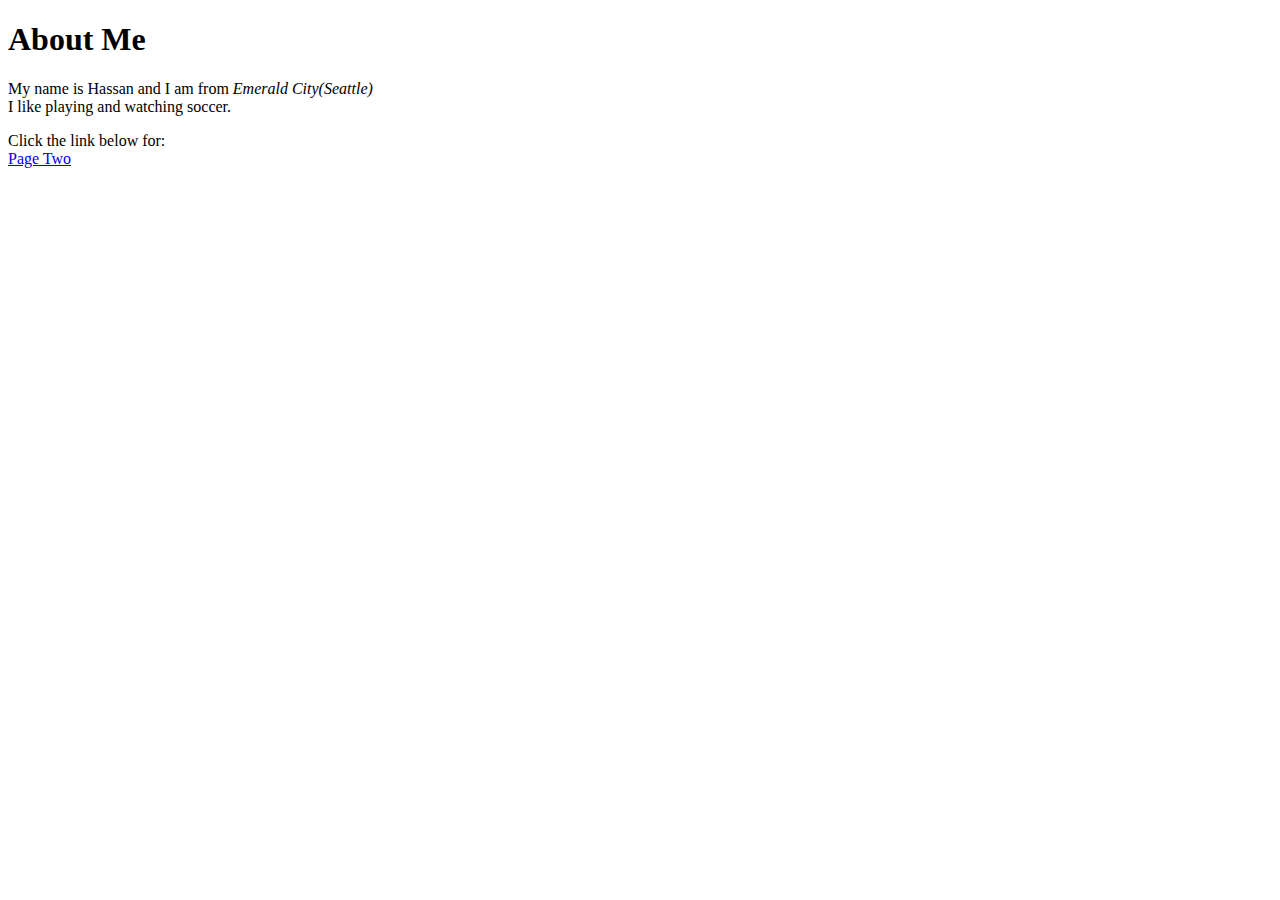
<file: index.html>
<!DOCTYPE html>
<html lang="en">
  <head>
    <meta charset="utf-8">
    <title>Portfolio Page One</title>
  </head>
  <header>
    <h1>About Me</h1>
  </header>
  <main>
    <p>My name is Hassan and I am from <em>Emerald City(Seattle)</em></br>
      I like playing and watching soccer.
    </p>
    <p>Click the link below for: </br>
      <a href="page2.html">Page Two</a>
    </p>
  </main>
</html>
</file>
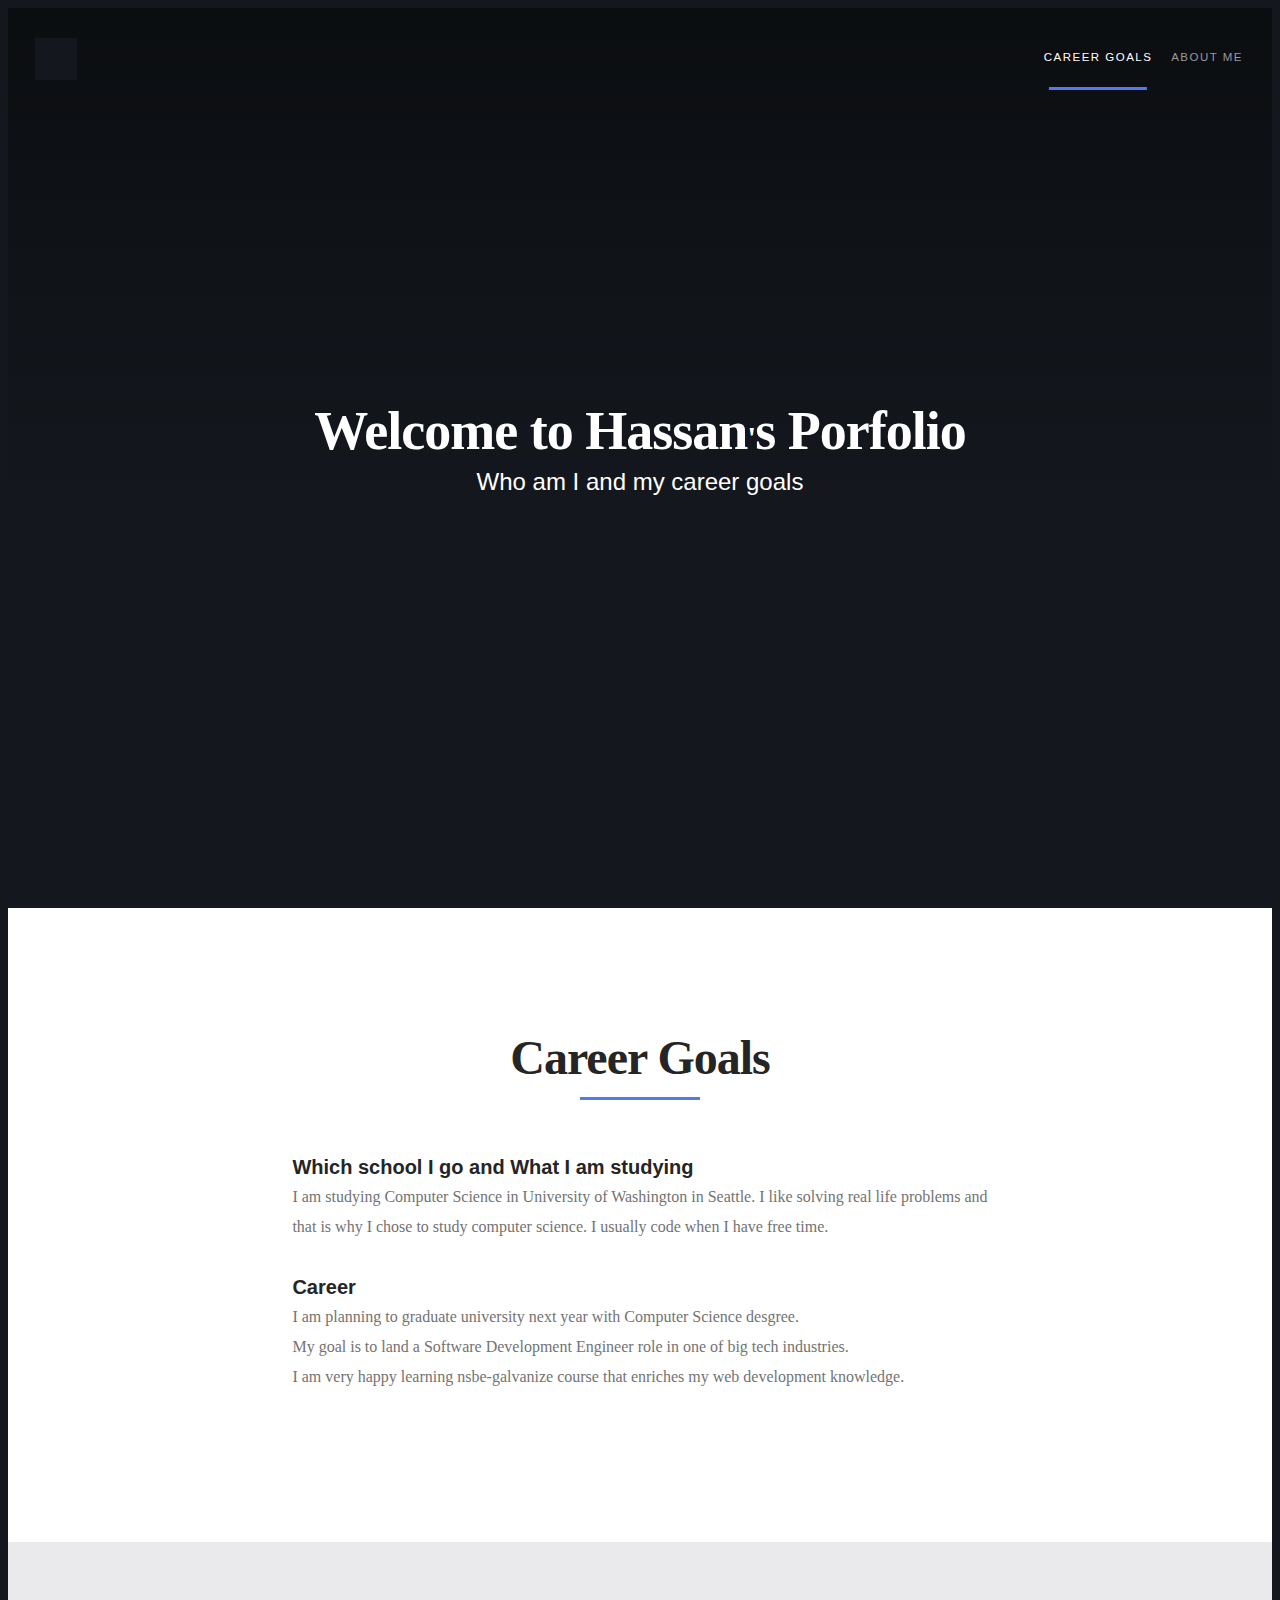
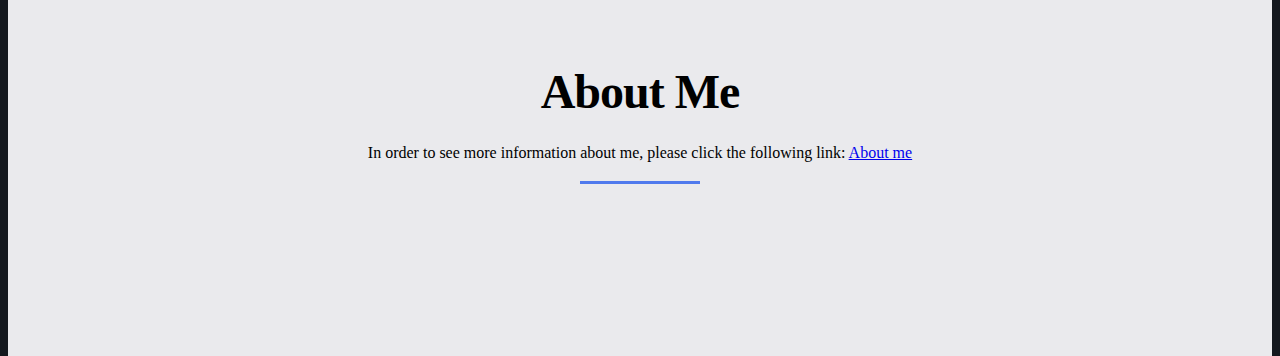
<file: index2.html>
<!DOCTYPE html>
<html class="no-js" lang="en">
<head>
	<meta charset="utf-8">
	<title>Portfolio</title>
	<meta name="description" content="">  
	<meta name="author" content="">
	<meta name="viewport" content="width=device-width, initial-scale=1, maximum-scale=1">
	<link rel="stylesheet" href="style.css">
</head>
<body id="top">
   <header>
		<div class="row">
			<div class="logo">
				 <a class="smoothscroll" href="#top">Portfolio</a>
			</div>
			<nav id="main-nav-wrap">
				<ul class="main-navigation">
					<li class="current"><a class="smoothscroll" href="#about" title="">Career Goals</a></li>
					<li><a class="smoothscroll" href="#careers" title="">About me</a></li>
				</ul>
			</nav>
		</div>
	</header>

	<section id="intro">
		<div class="shadow-overlay"></div>
		<div class="intro-content">
			<div class="row">
				<div class="col-twelve" style="text-align: center">
					<h1>Welcome to Hassan<span class="apostrophe">'</span>s Porfolio</h1>
					<h2 style="color: white">Who am I and my career goals</h2>
				</div>  
   			</div>   		 		
		</div>
	</section>

	<section id="about">  
		<div class="row section-intro">
			<div class="col-twelve with-bottom-line">
				<h1>Career Goals</h1>
			</div>
		</div>
			<h3 class="lead overview-task" align="left">Which school I go and What I am studying</h3>
			<p class="lead overview-task" align="left">I am studying Computer Science in University of Washington in Seattle. I like solving real life problems and that is why I chose to study computer science. I usually code when I have free time.</br></p>
			</br>
			<h3 class="lead overview-task" align="left">Career</h3>
			<p class="lead overview-task" align="left">I am planning to graduate university next year with Computer Science desgree.</br>My goal is to land a Software Development Engineer role in one of big tech industries.</br>I am very happy learning nsbe-galvanize course that enriches my web development knowledge.</p>
	</section>

	<section id="careers">
		<div class="row section-intro">
			<div class="col-twelve with-bottom-line">
				<h1 style="color:black">About Me</h1>
				<p class="lead" style="color:black">In order to see more information about me, please click the following link: <a href="index.html">About me</a></p>
				  
			</div>
		</div>
	</section>	
</body>
</html>
</file>
<file: style.css>
html {
	font-size: 10px;
}

html, body {
	height: 100%;
}
body {
	background: #14181E;
	font-family: "merriweather-regular", serif;
	font-size: 1.6rem;
	line-height: 3rem;
	color: #737373;
}

h1, h2, h3, h4{
	font-family: "raleway-bold", sans-serif;
	color: #252525;
	font-style: normal;
	text-rendering: optimizeLegibility;
	margin: 0 0;
}

h1{
	font-size: 3.1rem;
	line-height: 1.35;
	letter-spacing: -.1rem;
}

h2{
	font-size: 2.4rem;
	line-height: 1.25;
	font-weight: normal;
	font-family: "raleway", sans-serif;
}
h3{
	font-size: 2rem;
	line-height: 1.5;
}
h4{
	font-size: 1.7rem;
	line-height: 1.76;
}
em{
	font-size: 1.6rem;
	line-height: 3rem;
	font-style: normal;
	font-weight: normal;
}
em{
	font-family: "merriweather-italic", serif;
}

var {
	font-family: Consolas, "Andale Mono", Courier, "Courier New", monospace;
}

/**
 * Lists
 */

ol {
	list-style: decimal;
}
ul {
	list-style: disc;
}
li {
	display: list-item;
}
ol, ul {
	margin-left: 1.7rem;
}
ul li {
	padding-left: .4rem;
}
ul ul, ul ol, ol ol, ol ul {
	margin: .6rem 0 .6rem 1.7rem;
}

/** 
 * ===================================================================
 * common styles 
 *
 * ------------------------------------------------------------------- 
 */

.section-intro {
	max-width: 700px;
	text-align: center;
	margin-left: auto;
	margin-right: auto;
	margin-bottom: 5.2rem;
	position: relative;
}
.section-intro h1 {
	font-family: "merriweather-bold", serif;
	font-size: 4.8rem;
	color: #252525;
	line-height: 1.25;
	margin-bottom: 1.2rem;
}
.section-intro h5 {
	color: rgba(56, 66, 78, 0.5);
	font-size: 1.6rem;
	line-height: 1.875;
	margin-bottom: 0.3rem;
	letter-spacing: .4rem;
}
.section-intro .lead {
	color: rgba(0, 0, 0, 0.45);
}
.section-intro .with-bottom-line {
	position: relative;
	overflow: hidden;
}
.section-intro .with-bottom-line::after {
	display: block;
	background-color: #507aed;
	width: 120px;
	height: 3px;
	content: '\0020';
	position: absolute;
	left: 50%;
	bottom: 0;
	margin-left: -60px;
}
@media only screen and (max-width:600px) {
	section .h01 {
		font-size: 2.5rem;
	}
}

/**
 * responsive:
 * common styles
 * - 
 */

@media only screen and (max-width:768px) {
	.section-intro {
		max-width: 650px;
	}
	.section-intro h1 {
		font-size: 4.2rem;
	}
}
@media only screen and (max-width:600px) {
	.section-intro h1 {
		font-size: 3.8rem;
	}
	.section-intro h5 {
		font-size: 1.5rem;
		letter-spacing: .3rem;
	}
}
@media only screen and (max-width:400px) {
	.section-intro h1 {
		font-size: 3.6rem;
	}
}


/** 
 * ===================================================================
 * header styles 
 *
 * ------------------------------------------------------------------- 
 */

header {
	width: 100%;
	position: absolute;
	left: 0;
	top: 24px;
	z-index: 600;
	background: transparent;
	-moz-transition: all 0.3s ease-in-out;
	-o-transition: all 0.3s ease-in-out;
	-webkit-transition: all 0.3s ease-in-out;
	-ms-transition: all 0.3s ease-in-out;
	transition: all 0.3s ease-in-out;
}
header .row {
	width: auto;
	height: 66px;
	position: relative;
}

header .logo {
	margin-top: 2px;
	z-index: 600;
	position: absolute;
	left: 35px;
	top: 50%;
	-webkit-transform: translateY(-50%);
	-ms-transform: translateY(-50%);
	transform: translateY(-50%);
}
header .logo a {
	display: block;
	margin: 0;
	padding: 0;
	border: none;
	font: 0/0 a;
	text-shadow: none;
	color: transparent;
	width: 42px;
	height: 42px;
	background: #14181E no-repeat center;
	background-size: 42px 42px;
	-moz-transition: all 0.5s ease-in-out;
	-o-transition: all 0.5s ease-in-out;
	-webkit-transition: all 0.5s ease-in-out;
	-ms-transition: all 0.5s ease-in-out;
	transition: all 0.5s ease-in-out;
}
.sticky {
	position: fixed;
	background: #14171c;
	top: 0;
}
.sticky .logo a {
	width: 38px;
	height: 38px;
	background-size: 38px 38px;
}

/**
 * responsive:
 * header section
 * - 
 */

@media only screen and (max-width:768px) {
	header {
		top: 0;
		padding: 6px 0;
	}
	header .logo a {
		width: 38px;
		height: 38px;
		background-size: 38px 38px;
	}
}

/**
 * primary navigation
 * - 
 */

#main-nav-wrap, .main-navigation {
	margin: 0;
	padding: 0;
}

/* hide toggle button */
a.menu-toggle {
	display: none;
}

/* main-nav-wrap */
#main-nav-wrap {
	font-family: "raleway-heavy", sans-serif;
	font-size: 11.5px;
	text-transform: uppercase;
	letter-spacing: 1.5px;
	position: absolute;
	top: 0;
	right: 30px;
}
.main-navigation {
	min-height: 66px;
	display: inline-block;
	width: auto;
	text-align: left;
}
.main-navigation li {
	position: relative;
	display: inline-block;
	list-style: none;
	padding: 0;
	margin: 0;
	height: 66px;
}
.main-navigation li.current a {
	color: #FFFFFF;
}
.main-navigation li.current a::after {
	position: absolute;
	left: 50%;
	bottom: 0;
	width: 80%;
	height: 3px;
	-webkit-transform: translateX(-50%);
	-ms-transform: translateX(-50%);
	transform: translateX(-50%);
	background-color: #507aed;
	content: '\0020';
	display: block;
	-moz-transition: all 0.3s ease-in-out;
	-o-transition: all 0.3s ease-in-out;
	-webkit-transition: all 0.3s ease-in-out;
	-ms-transition: all 0.3s ease-in-out;
	transition: all 0.3s ease-in-out;
}
.main-navigation li.highlight a {
	color: #507aed;
}
.main-navigation li.with-sep a {
	position: relative;
	padding-left: 22px;
	margin-left: 8px;
}
.main-navigation li.with-sep a::before {
	position: absolute;
	left: 0;
	top: 50%;
	width: 1px;
	height: 20px;
	margin-top: -10px;
	background-color: rgba(255, 255, 255, 0.2);
	content: '\0020';
	display: block;
	-moz-transition: all 0.3s ease-in-out;
	-o-transition: all 0.3s ease-in-out;
	-webkit-transition: all 0.3s ease-in-out;
	-ms-transition: all 0.3s ease-in-out;
	transition: all 0.3s ease-in-out;
}

/* navigation links */
.main-navigation li a {
	display: block;
	padding: 18px 7px;
	line-height: 30px;
	text-decoration: none;
	text-align: left;
	color: #98999a;
	position: relative;
	-moz-transition: color 0.3s ease-in-out;
	-o-transition: color 0.3s ease-in-out;
	-webkit-transition: color 0.3s ease-in-out;
	-ms-transition: color 0.3s ease-in-out;
	transition: color 0.3s ease-in-out;
}
.main-navigation li a:active {
	background-color: transparent !important;
}
.main-navigation li a:hover {
	color: #FFFFFF;
}

/**
 * make sure the menu is visible on larger screens
 * -
 */

@media only screen and (min-width:769px) {
	#main-nav-wrap ul.main-navigation {
		display: block !important;
	}
}


/** 
 * ===================================================================
 * intro section
 *
 * ------------------------------------------------------------------- 
 */
.apostrophe {
	font-size: 0.6em;
}

#intro {
	background: #14181E no-repeat center;
	-webkit-background-size: cover;
	-moz-background-size: cover;
	background-size: cover;
	width: 100%;
	height: 100%;
	min-height: 720px;
	display: table;
	position: relative;
	color: white;
}
.shadow-overlay {
	position: absolute;
	top: 0;
	left: 0;
	width: 100%;
	height: 100%;
	background: -moz-linear-gradient(top, rgba(0, 0, 0, 0.45) 0%, rgba(0, 0, 0, 0.25) 25%, transparent 56%);  /* FF3.6-15 */
	background: -webkit-linear-gradient(top, rgba(0, 0, 0, 0.45) 0%, rgba(0, 0, 0, 0.25) 25%, transparent 56%);  /* Chrome10-25,Safari5.1-6 */
	background: linear-gradient(to bottom, rgba(0, 0, 0, 0.45) 0%, rgba(0, 0, 0, 0.25) 25%, transparent 56%);  /* W3C, IE10+, FF16+, Chrome26+, Opera12+, Safari7+ */
	filter: progid:DXImageTransform.Microsoft.gradient(startColorstr='#73000000', endColorstr='#00000000', GradientType=0);  /* IE6-9 */
}
.intro-content {
	display: table-cell;
	vertical-align: middle;
	text-align: center;
	-webkit-transform: translateY(-1.2rem);
	-ms-transform: translateY(-1.2rem);
	transform: translateY(-1.2rem);
}
.intro-content h1 {
	color: #FFFFFF;
	font-family: "merriweather-bold", serif;
	font-size: 5.4rem;
	line-height: 1.334;
	/*max-width: 800px;*/
	margin: 0 0;
}
.intro-content h5 {
	color: rgba(255, 255, 255, 0.6);
	font-family: "raleway-heavy", sans-serif;
	font-size: 1.8rem;
	line-height: 1.667;
	margin-bottom: 0.6rem;
	text-transform: uppercase;
	letter-spacing: .25rem;
}
.intro-content .video-link a {
	display: inline-block;
	width: 90px;
	height: 90px;
	margin-bottom: 4.2rem;
	outline: none;
}
.intro-content .button {
	border-color: #FFFFFF;
	color: #FFFFFF;
	height: 6.6rem;
	line-height: 6rem;
	padding: 0 3rem !important;
	margin-top: 1.8rem;
	font-family: "raleway-heavy", sans-serif;
	font-size: 1.4rem;
	text-transform: uppercase;
	letter-spacing: .4rem;
}
.intro-content .button:hover, .intro-content .button:focus {
	color: #507aed;
	border-color: #507aed;
}

/**
 * responsive:
 * intro
 * -
 */

@media only screen and (max-width:1024px) {
	.intro-content {
		-webkit-transform: translateY(0);
		-ms-transform: translateY(0);
		transform: translateY(0);
	}
	.intro-content h1 {
		font-size: 4.8rem;
		/*max-width: 700px;*/
	}
	.intro-content h5 {
		font-size: 1.6rem;
	}
	.intro-content .video-link a {
		width: 72px;
		height: 72px;
		margin-bottom: 3rem;
	}
}
@media only screen and (max-width:768px) {
	#intro {
		min-height: 660px;
	}
	.intro-content h1 {
		font-size: 4.2rem;
		max-width: 550px;
	}
	.intro-content h5 {
		font-size: 1.5rem;
		letter-spacing: .15rem;
	}
}
@media only screen and (max-width:600px) {
	#intro {
		min-height: 600px;
	}
	.intro-content h1 {
		font-size: 3.8rem;
		margin-bottom: .9rem;
	}
	.intro-content h5 {
		font-size: 1.4rem;
		letter-spacing: .15rem;
	}
	.intro-content .video-link a {
		width: 66px;
		height: 66px;
		margin-bottom: 1.5rem;
	}
}
@media only screen and (max-width:400px) {
	#intro {
		min-height: 550px;
	}
	.intro-content h1 {
		font-size: 3.4rem;
	}
	.intro-content h5 {
		font-size: 1.4rem;
		letter-spacing: .15rem;
	}
	.intro-content .video-link a {
		width: 60px;
		height: 60px;
	}
}

/** 
 * ===================================================================
 * about section
 *
 * ------------------------------------------------------------------- 
 */
.task-content {
	margin-top: 5.4rem;
	max-width: 1020px;
}

.overview-task {
	width: 55%;
	text-align: left;
	margin: auto;
}

#about {
	background: #FFFFFF;
	padding-top: 12rem;
	padding-bottom: 15rem;
	overflow: hidden;
}
.about-content {
	position: relative;
	text-align: center;
}
.about-content .right-side,
.about-content .left-side,
.about-content .image-part {
	width: 33.33333%;
	font-size: 15px;
	line-height: 27px;
}
.about-content .right-side, .about-content .left-side {
	padding: 0 6% 24px;
	position: absolute;
	top: 0;
}
.about-content .right-side {
	right: 0;
}
.about-content .left-side {
	left: 0;
}
.about-content .image-part {
	margin: 0 auto;
	height: 660px;
	background-image: #14181E;
	background-repeat: no-repeat;
	background-position: center;
	-webkit-background-size: contain;
	-moz-background-size: contain;
	background-size: contain;
}
.about-content .item[data-item]::before {
	background: #38424e;
	color: #FFFFFF;
	border-radius: 100%;
	font-family: "montserrat-bold", sans-serif;
	content: attr(data-item);
	display: inline-block;
	font-size: 18px;
	height: 42px;
	width: 42px;
	line-height: 42px;
	text-align: center;
	vertical-align: middle;
	margin-bottom: 1.5rem;
}
.about-content h5 {
	color: #507aed;
	font-size: 1.6rem;
	line-height: 1.875;
	letter-spacing: .2rem;
	margin-bottom: .3rem;
}

/**
 * responsive:
 * about
 * -
 */

@media only screen and (max-width:1024px) {
	.about-content .right-side, .about-content .left-side {
		padding: 0 3% 24px;
		width: 35%;
	}
	.about-content .image-part {
		height: 600px;
		width: 30%;
	}
}
@media only screen and (max-width:768px) {
	#about {
		padding-bottom: 27rem;
	}
	.about-content .right-side, .about-content .left-side {
		position: static;
		width: 100%;
		max-width: 480px;
		font-size: 1.6rem;
		line-height: 3rem;
		margin-left: auto;
		margin-right: auto;
		padding-bottom: 0;
	}
	.about-content .image-part {
		width: 300px;
		position: absolute;
		bottom: -630px;
		left: 50%;
		margin-left: -150px;
	}
}
@media only screen and (max-width:400px) {
	#about {
		padding-bottom: 21rem;
	}
	.about-content .image-part {
		width: 230px;
		bottom: -540px;
		margin-left: -115px;
	}
}


/** 
 * ===================================================================
 * careers section
 *
 * ------------------------------------------------------------------- 
 */
.tasks {
	width: 70%;
	margin: auto;
	padding: 5 5;
}
.tasks-pic-strip {
	width: 90%;
	margin: auto;
	padding: 5px 5px;
}
.tasks-pic {
	width: 23%;
	margin: 0 5px;
}
#careers {
	background-color: #EAEAED;
	-webkit-background-size: cover;
	-moz-background-size: cover;
	background-size: cover;
	padding-top: 12rem;
	padding-bottom: 12rem;
	color: black;
}
#careers .section-intro h1 {
	color: white;
	margin: 0 0;
	padding: 0 0;
}
#careers .section-intro h5 {
	color: rgba(255, 255, 255, 0.5);
}
#careers .section-intro p {
	color: white;
}
.careers-content {
	max-width: 1200px;
}
.careers-list {
	margin-top: 1.2rem;
	text-align: center;
}
.careers-list .career {
	margin-bottom: 1.2rem;
	padding: 0 32px;
}
.careers-list .icon {
	display: inline-block;
	margin-bottom: 2.1rem;
}
.careers-list .icon i {
	font-size: 4.8rem;
}
.careers-list .h05 {
	font-size: 1.7rem;
	line-height: 1.765;
	color: #507aed;
	margin-bottom: 1.8rem;
}

/**
 * responsive:
 * careers
 * -
 */

@media only screen and (max-width:768px) {
	.careers-content {
		max-width: 600px;
	}
	.careers-list .career {
		padding: 0 15px;
	}
}
@media only screen and (max-width:600px) {
	.careers-list .career {
		padding: 0 10px;
	}
}
@media only screen and (max-width:400px) {
	.careers-list .career {
		padding: 0;
	}
}
</file>
